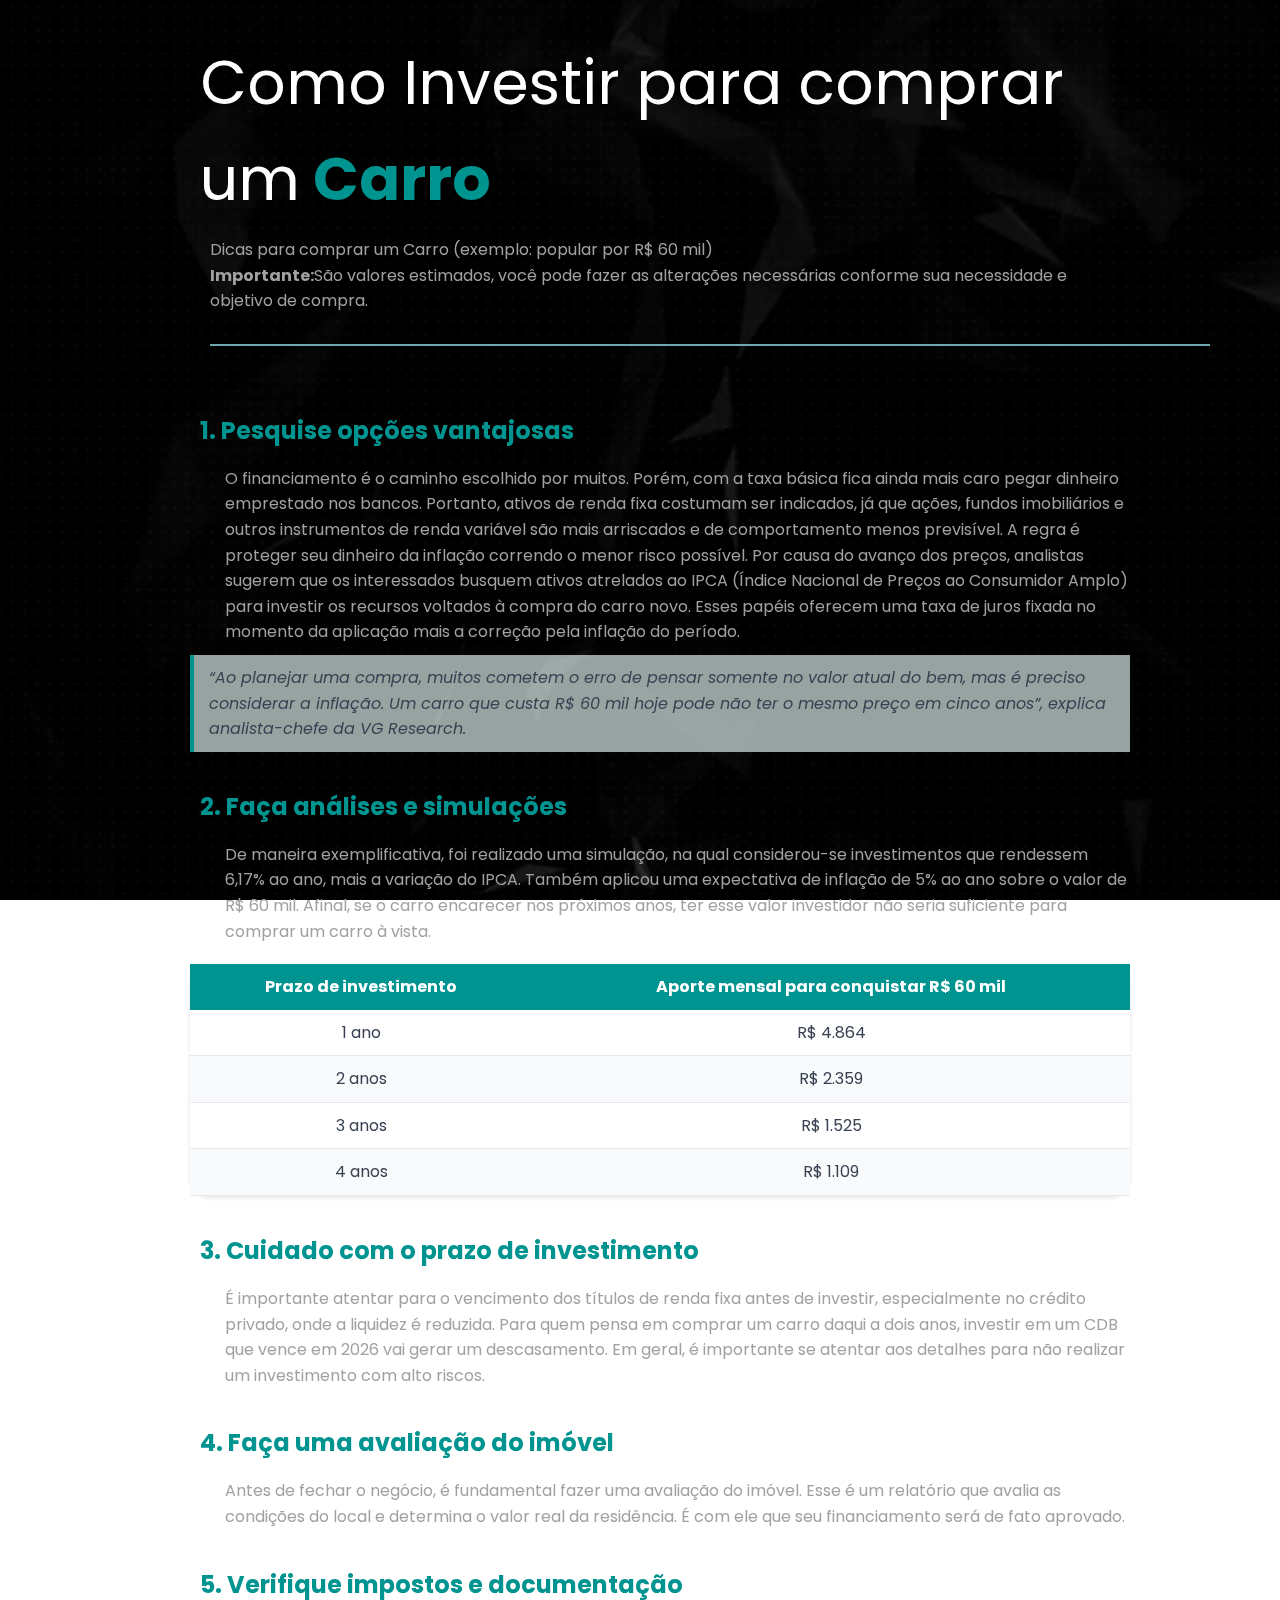
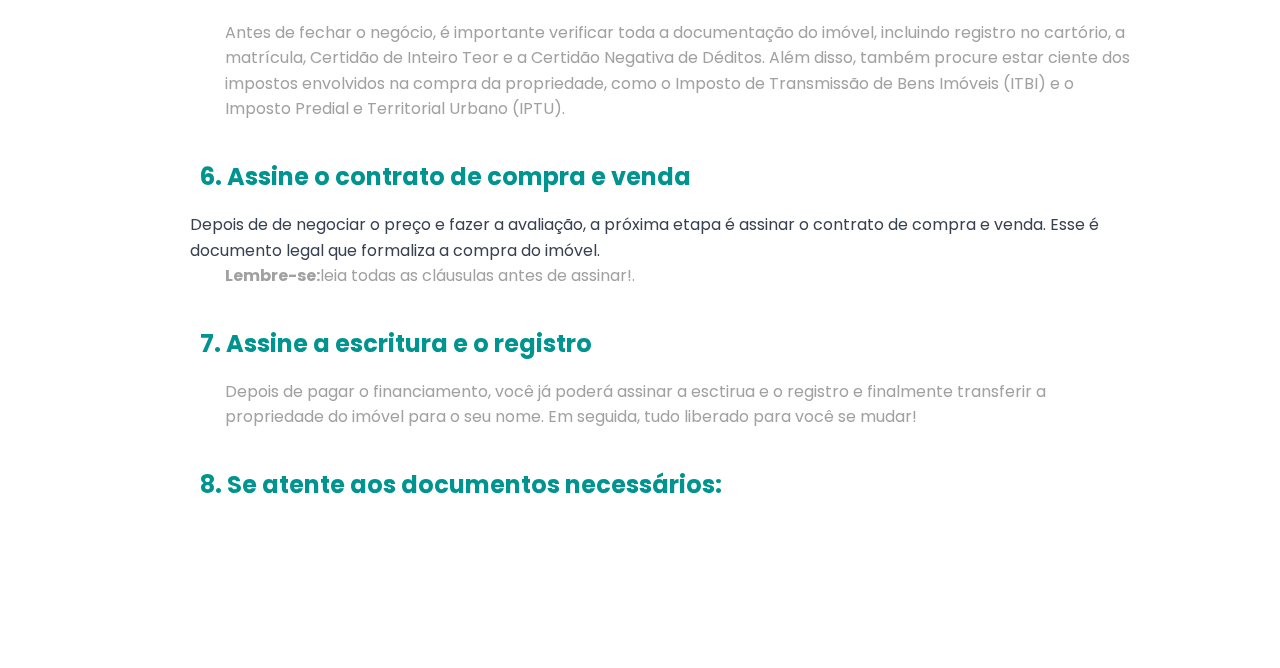
<file: templates/carro.html>
<!DOCTYPE html>
<html lang="pt-br">
<head>
    <meta charset="UTF-8">
    <meta name="viewport" content="width=device-width, initial-scale=1.0">
    <title>Como Investir nos Estudos</title>
    <link rel="stylesheet" href="/static/styles/estilo8.css">
</head>
<body>
    <div class="video-background">
        <video autoplay muted loop>
            <source src="/static/assets/def.mp4" type="video/mp4">
        </video>
        </div>
 
        <h1><span class="titulo" >Como Investir para comprar um</span> Carro</h1>
        <p>Dicas para comprar um Carro (exemplo: popular por R$ 60 mil) </p>
        <p><strong>Importante:</strong>São valores estimados, você pode fazer as alterações necessárias conforme sua necessidade e objetivo de compra.</p>
        <hr class="linha1">

    <main class="geral">
        <h2>1. Pesquise opções vantajosas</h2>
        <p>O financiamento é o caminho escolhido por muitos. Porém, com a taxa básica fica ainda mais caro pegar
        dinheiro emprestado nos bancos. Portanto,  ativos de renda fixa costumam ser indicados, já que ações, fundos
        imobiliários e outros instrumentos de renda variável são mais arriscados e de comportamento menos previsível.
        A regra é proteger seu dinheiro da inflação correndo o menor risco possível. Por causa do avanço dos preços,
        analistas sugerem que os interessados busquem ativos atrelados ao IPCA (Índice Nacional de Preços ao Consumidor
        Amplo) para investir os recursos voltados à compra do carro novo. Esses papéis oferecem uma taxa de juros fixada
        no momento da aplicação mais a correção pela inflação do período.</p>
        <blockquote>“Ao planejar uma compra, muitos cometem o erro de pensar somente no valor atual do bem, mas é preciso considerar a inflação. Um carro que custa R$ 60 mil hoje pode não ter o mesmo preço em cinco anos”, explica analista-chefe da VG Research.</blockquote>
 
        <h2>2. Faça análises e simulações</h2>
        <p>De maneira exemplificativa, foi realizado uma simulação, na qual considerou-se investimentos que rendessem 6,17% ao ano, mais a variação do IPCA.
            Também aplicou uma expectativa de inflação de 5% ao ano sobre o valor de R$ 60 mil. Afinal, se o carro encarecer nos próximos anos,
             ter esse valor investidor não seria suficiente para comprar um carro à vista.</p>
             <table class="tabela">
                <thead>
                <tr>
                <th>Prazo de investimento</th>
                <th>Aporte mensal para conquistar R$ 60 mil</th>
                </tr>
                </thead>
                <tbody>
                <tr>
                <td>1 ano</td>
                <td>R$ 4.864</td>
                </tr>
                <tr>
                <td>2 anos</td>
                <td>R$ 2.359</td>
                </tr>
                <tr>
                <td>3 anos</td>
                <td>R$ 1.525</td>
                </tr>
                <tr>
                <td>4 anos</td>
                <td>R$ 1.109</td>
                </tr>
                </tbody>
                </table>
        
 
        <h2>3. Cuidado com o prazo de investimento</h2>
        <p>É importante atentar para o vencimento dos títulos de renda fixa antes de investir,
        especialmente no crédito privado, onde a liquidez é reduzida. Para quem pensa em comprar um carro
        daqui a dois anos, investir em um CDB que vence em 2026 vai gerar um descasamento. Em geral, é importante
         se atentar aos detalhes para não realizar um investimento com alto riscos.</p>

 
        <h2>4. Faça uma avaliação do imóvel</h2>
        <p>Antes de fechar o negócio, é fundamental fazer uma avaliação do imóvel. Esse é um relatório que avalia as condições do local e determina o valor real da residência. É com ele que seu financiamento será de fato aprovado.</p>
        
        <h2>5. Verifique impostos e documentação</h2>
        <p>Antes de fechar o negócio, é importante verificar toda a documentação do imóvel, incluindo registro no cartório,
             a matrícula, Certidão de Inteiro Teor e a Certidão Negativa de Déditos.
             Além disso, também procure estar ciente dos impostos envolvidos na compra da propriedade,
             como o Imposto de Transmissão de Bens Imóveis (ITBI) e o Imposto Predial e Territorial Urbano (IPTU).</p>
        
        <h2>6. Assine o contrato de compra e venda</h2>
        Depois de de negociar o preço e fazer a avaliação, a próxima etapa é assinar o contrato de compra e venda.
        Esse é documento legal que formaliza a compra do imóvel.
        <p><strong>Lembre-se:</strong>leia todas as cláusulas antes de assinar!.</p>

        <h2>7.  Assine a escritura e o registro</h2>
        <p>Depois de pagar o financiamento, você já poderá assinar a esctirua e o registro e finalmente transferir a
            propriedade do imóvel para o seu nome.
            Em seguida, tudo liberado para você se mudar!</p>
    
        <h2>8. Se atente aos documentos necessários:</h2>
        <ul>
            <li><strong>Documentos pessoais:</strong> RG, CPF, comprovante de endereço e comprovante de estado civil;</li>
            <li><strong>Documentos financeiros:</strong>comprovante de renda e declaração de imposto de renda;</li>
            <li><strong>Documentos do imóvel:</strong> registro no cartório, matrícula do imóvel, Certidão de Inteiro Teor e Certidão Negativa de Débitos.</li>
        </ul>
    </main>
 
</body>
</html>
</file>
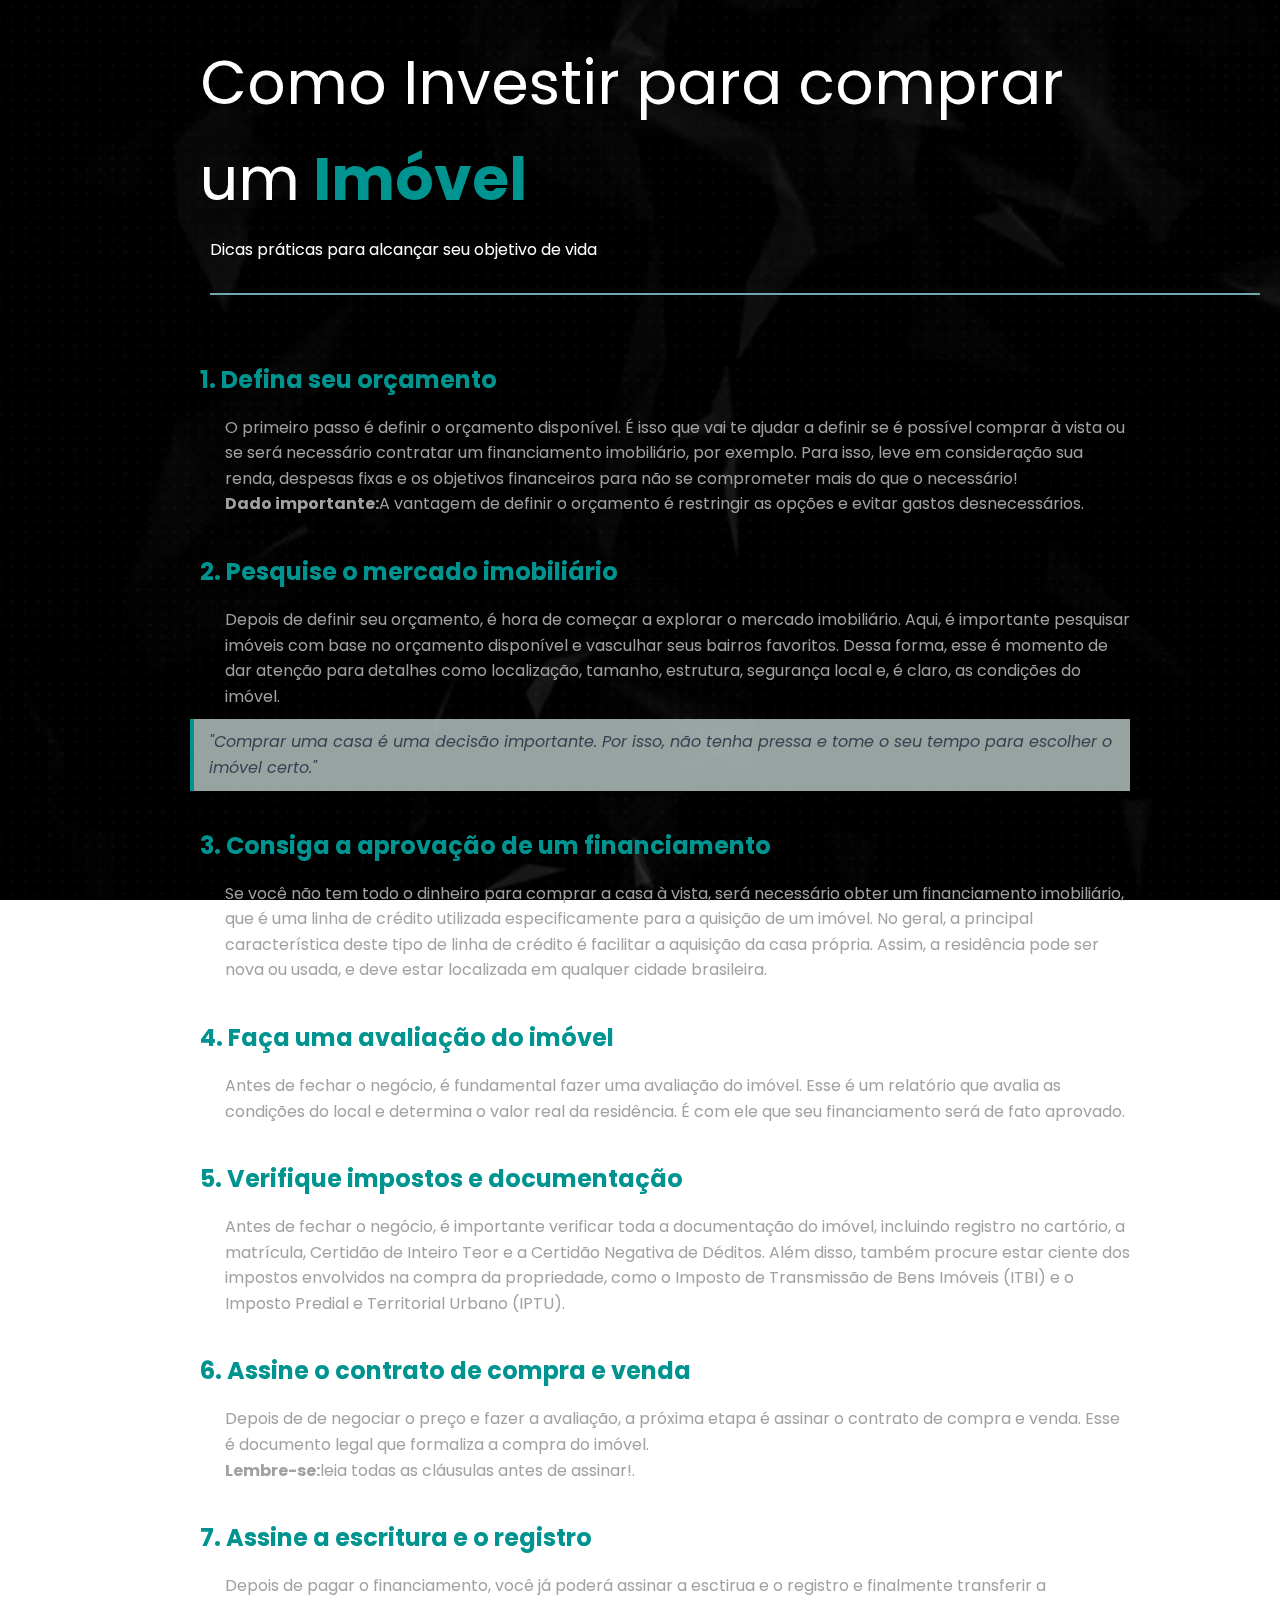
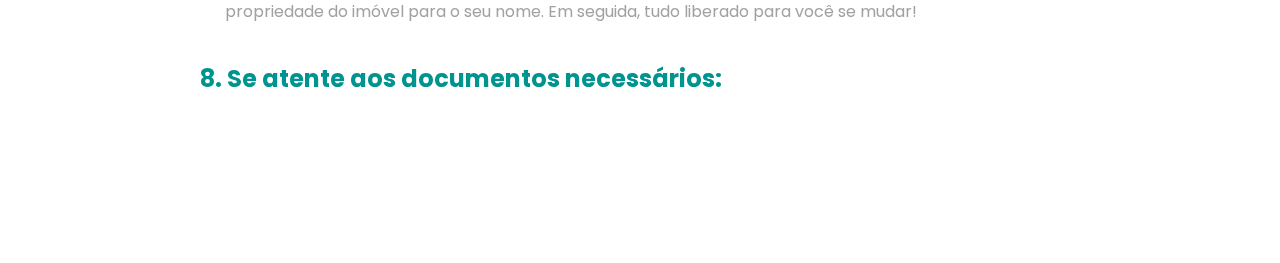
<file: templates/casa.html>
<!DOCTYPE html>
<html lang="pt-br">
<head>
    <meta charset="UTF-8">
    <meta name="viewport" content="width=device-width, initial-scale=1.0">
    <title>Como Investir nos Estudos</title>
    <link rel="stylesheet" href="/static/styles/estilo7.css">
</head>
<body>
    <div class="video-background">
        <video autoplay muted loop>
            <source src="/static/assets/def.mp4" type="video/mp4">
        </video>
        </div>
 
        <h1><span class="titulo">Como Investir para comprar um</span> Imóvel</h1>
        <p>Dicas práticas para alcançar seu objetivo de vida</p>
        <hr class="linha1">

    <main class="geral">
        <h2>1. Defina seu orçamento</h2>
        <p>O primeiro passo é definir o orçamento disponível. É isso que vai te ajudar a definir se é possível 
            comprar à vista ou se será necessário contratar um financiamento imobiliário, por exemplo.
            Para isso, leve em consideração sua renda, despesas fixas e os objetivos financeiros para não se
            comprometer mais do que o necessário!</p>
        <p><strong>Dado importante:</strong>A vantagem de definir o orçamento é restringir as opções e evitar gastos desnecessários.</p>
 
        <h2>2. Pesquise o mercado imobiliário</h2>
        <p>Depois de definir seu orçamento, é hora de começar a explorar o mercado imobiliário. Aqui, é importante
        pesquisar imóveis com base no orçamento disponível e vasculhar seus bairros favoritos.
        Dessa forma, esse é momento de dar atenção para detalhes como localização, tamanho, estrutura,
        segurança local e, é claro, as condições do imóvel.</p>
        <blockquote>"Comprar uma casa é uma decisão importante. Por isso, não tenha pressa e tome o seu tempo para escolher o imóvel certo."</blockquote>
 
        <h2>3. Consiga a aprovação de um financiamento</h2>
        <p>Se você não tem todo o dinheiro para comprar a casa à vista, será necessário obter um financiamento
            imobiliário, que é uma linha de crédito utilizada especificamente para a quisição de um imóvel.
            No geral, a principal característica deste tipo de linha de crédito é facilitar a aquisição da casa 
            própria. Assim, a residência pode ser nova ou usada, e deve estar localizada em qualquer cidade brasileira.</p>

 
        <h2>4. Faça uma avaliação do imóvel</h2>
        <p>Antes de fechar o negócio, é fundamental fazer uma avaliação do imóvel. Esse é um relatório que avalia as condições do local e determina o valor real da residência. É com ele que seu financiamento será de fato aprovado.</p>
        
        <h2>5. Verifique impostos e documentação</h2>
        <p>Antes de fechar o negócio, é importante verificar toda a documentação do imóvel, incluindo registro no cartório,
             a matrícula, Certidão de Inteiro Teor e a Certidão Negativa de Déditos.
             Além disso, também procure estar ciente dos impostos envolvidos na compra da propriedade,
             como o Imposto de Transmissão de Bens Imóveis (ITBI) e o Imposto Predial e Territorial Urbano (IPTU).</p>
        
        <h2>6. Assine o contrato de compra e venda</h2>
        <p>Depois de de negociar o preço e fazer a avaliação, a próxima etapa é assinar o contrato de compra e venda.
        Esse é documento legal que formaliza a compra do imóvel.</p>
        <p><strong>Lembre-se:</strong>leia todas as cláusulas antes de assinar!.</p>

        <h2>7.  Assine a escritura e o registro</h2>
        <p>Depois de pagar o financiamento, você já poderá assinar a esctirua e o registro e finalmente transferir a
            propriedade do imóvel para o seu nome.
            Em seguida, tudo liberado para você se mudar!</p>
    
        <h2>8. Se atente aos documentos necessários:</h2>
        <ul>
            <li><strong>Documentos pessoais:</strong> RG, CPF, comprovante de endereço e comprovante de estado civil;</li>
            <li><strong>Documentos financeiros:</strong>comprovante de renda e declaração de imposto de renda;</li>
            <li><strong>Documentos do imóvel:</strong> registro no cartório, matrícula do imóvel, Certidão de Inteiro Teor e Certidão Negativa de Débitos.</li>
        </ul>
    </main>
 
</body>
</html>
</file>
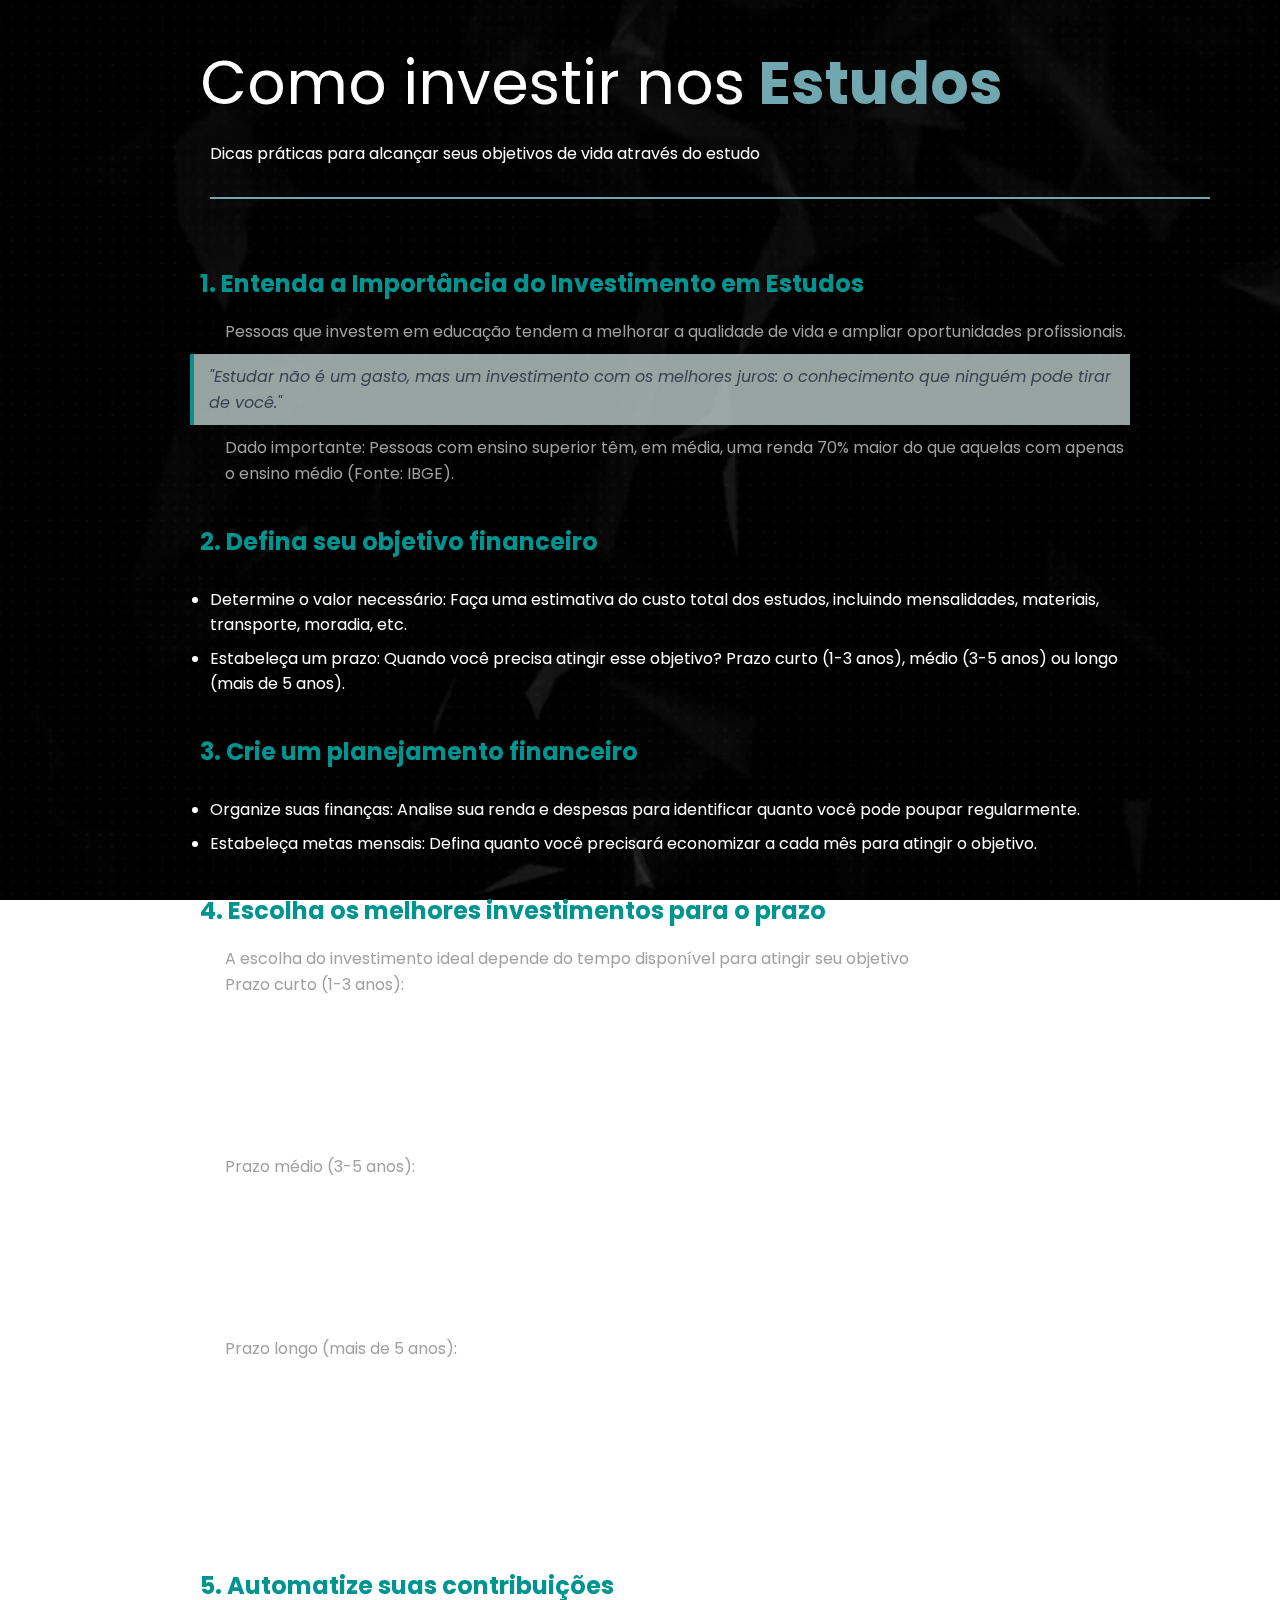
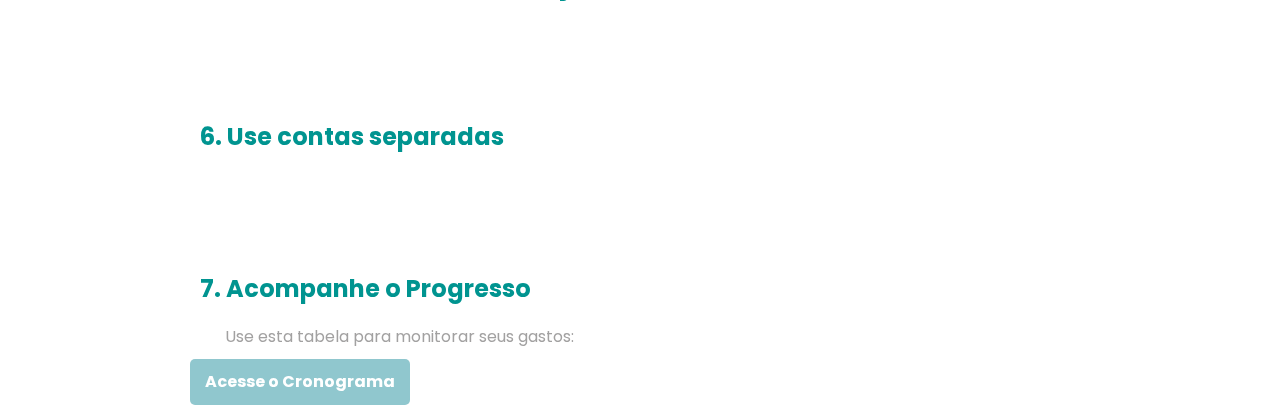
<file: templates/meta_estudos.html>
<!DOCTYPE html>
<html lang="pt-br">
<head>
    <meta charset="UTF-8">
    <meta name="viewport" content="width=device-width, initial-scale=1.0">
    <title>Como Investir nos Estudos</title>
    <link rel="stylesheet" href="/static/styles/estilo6.css">
</head>
<body>
    <div class="video-background">
        <video autoplay muted loop>
            <source src="/static/assets/def.mp4" type="video/mp4">
        </video>
        </div>
        <h1><span class="titulo">Como investir nos</span> Estudos</h1>
                <p>Dicas práticas para alcançar seus objetivos de vida através do estudo</p>
                <hr class="linha1">
 
    <main class="geral">
        <h2>1. Entenda a Importância do Investimento em Estudos</h2>
        <p>Pessoas que investem em educação tendem a melhorar a qualidade de vida e ampliar oportunidades profissionais.</p>
        <blockquote>"Estudar não é um gasto, mas um investimento com os melhores juros: o conhecimento que ninguém pode tirar de você."</blockquote>
        <p>Dado importante: Pessoas com ensino superior têm, em média, uma renda 70% maior do que aquelas com apenas o ensino médio (Fonte: IBGE).</p>
 
        <h2>2. Defina seu objetivo financeiro</h2>
        <ul>
            <li>Determine o valor necessário: Faça uma estimativa do custo total dos estudos, 
                incluindo mensalidades, materiais, transporte, moradia, etc.</li>
            <li>Estabeleça um prazo: Quando você precisa atingir esse objetivo? Prazo curto (1-3 anos), 
                médio (3-5 anos) ou longo (mais de 5 anos).</li>
        </ul>
 
        <h2>3. Crie um planejamento financeiro</h2>
        <ul>
            <li>Organize suas finanças: Analise sua renda e despesas para identificar quanto você pode poupar regularmente.</li>
            <li>Estabeleça metas mensais: Defina quanto você precisará economizar a cada mês para atingir o objetivo.</li>
        </ul>
 
        <h2>4. Escolha os melhores investimentos para o prazo</h2>
        <p>A escolha do investimento ideal depende do tempo disponível para atingir seu objetivo</p>
        <p>Prazo curto (1-3 anos):</p>
        <ul>
            <li>Prefira opções seguras e de baixa volatilidade:</li>
                <li>Tesouro Selic: Ideal para quem busca liquidez e segurança.</li>
                <li>CDB com liquidez diária: Rende mais que a poupança e é seguro (coberto pelo FGC).</li>
                <li>Fundos DI: Alternativa prática com boa rentabilidade.</li>
        </ul>
        <p>Prazo médio (3-5 anos):</p>
        <ul>
            <li>Considere investimentos com rentabilidade um pouco maior:</li>
                <li>Tesouro IPCA+: Protege contra a inflação e é ideal para objetivos de médio prazo.</li>
                <li>LCI ou LCA: Isentas de imposto de renda, com bons retornos para prazos médios.</li>
                <li>Fundos de renda fixa: Avalie os custos e o histórico de rentabilidade.
                </li>
        </ul>
        <p>Prazo longo (mais de 5 anos):</p>
        <ul>
            <li>Para um objetivo de longo prazo, você pode diversificar mais:</li>
                <li>Tesouro IPCA+ de longo prazo: Garantia de ganho real (acima da inflação).</li>
                <li>Fundos de previdência privada (PGBL ou VGBL): Ideais para quem busca acumular ao longo de muitos anos.</li>
                <li>Ações ou ETFs: Podem oferecer retornos maiores, mas possuem mais riscos. Use uma pequena parte do seu capital.</li>
                <li>Fundos multimercados: Diversificam entre renda fixa e variável, equilibrando risco e retorno.
                </li>
        </ul>
 
        <h2>5. Automatize suas contribuições</h2>
        <ul>
            <li>Configure uma transferência automática mensal para sua conta de investimentos. Assim, você garante a disciplina de poupar regularmente.</li>
        </ul>
 
        <h2>6.  Use contas separadas</h2>
        <ul>
            <li>Considere manter o dinheiro para estudos em uma conta ou aplicação específica, separada das suas economias regulares. Isso evita misturar objetivos.</li>
        </ul>
 
        <h2>7. Acompanhe o Progresso</h2>
        <p>Use esta tabela para monitorar seus gastos:</p>
        <a href="https://drive.google.com/file/d/1grOYjfgTJ0scnx1oC3c9hFMLHvWYphYG/view?usp=sharing" class="btn" target="_blank">Acesse o Cronograma</a>
    </main>
 
</body>
</html>
</file>
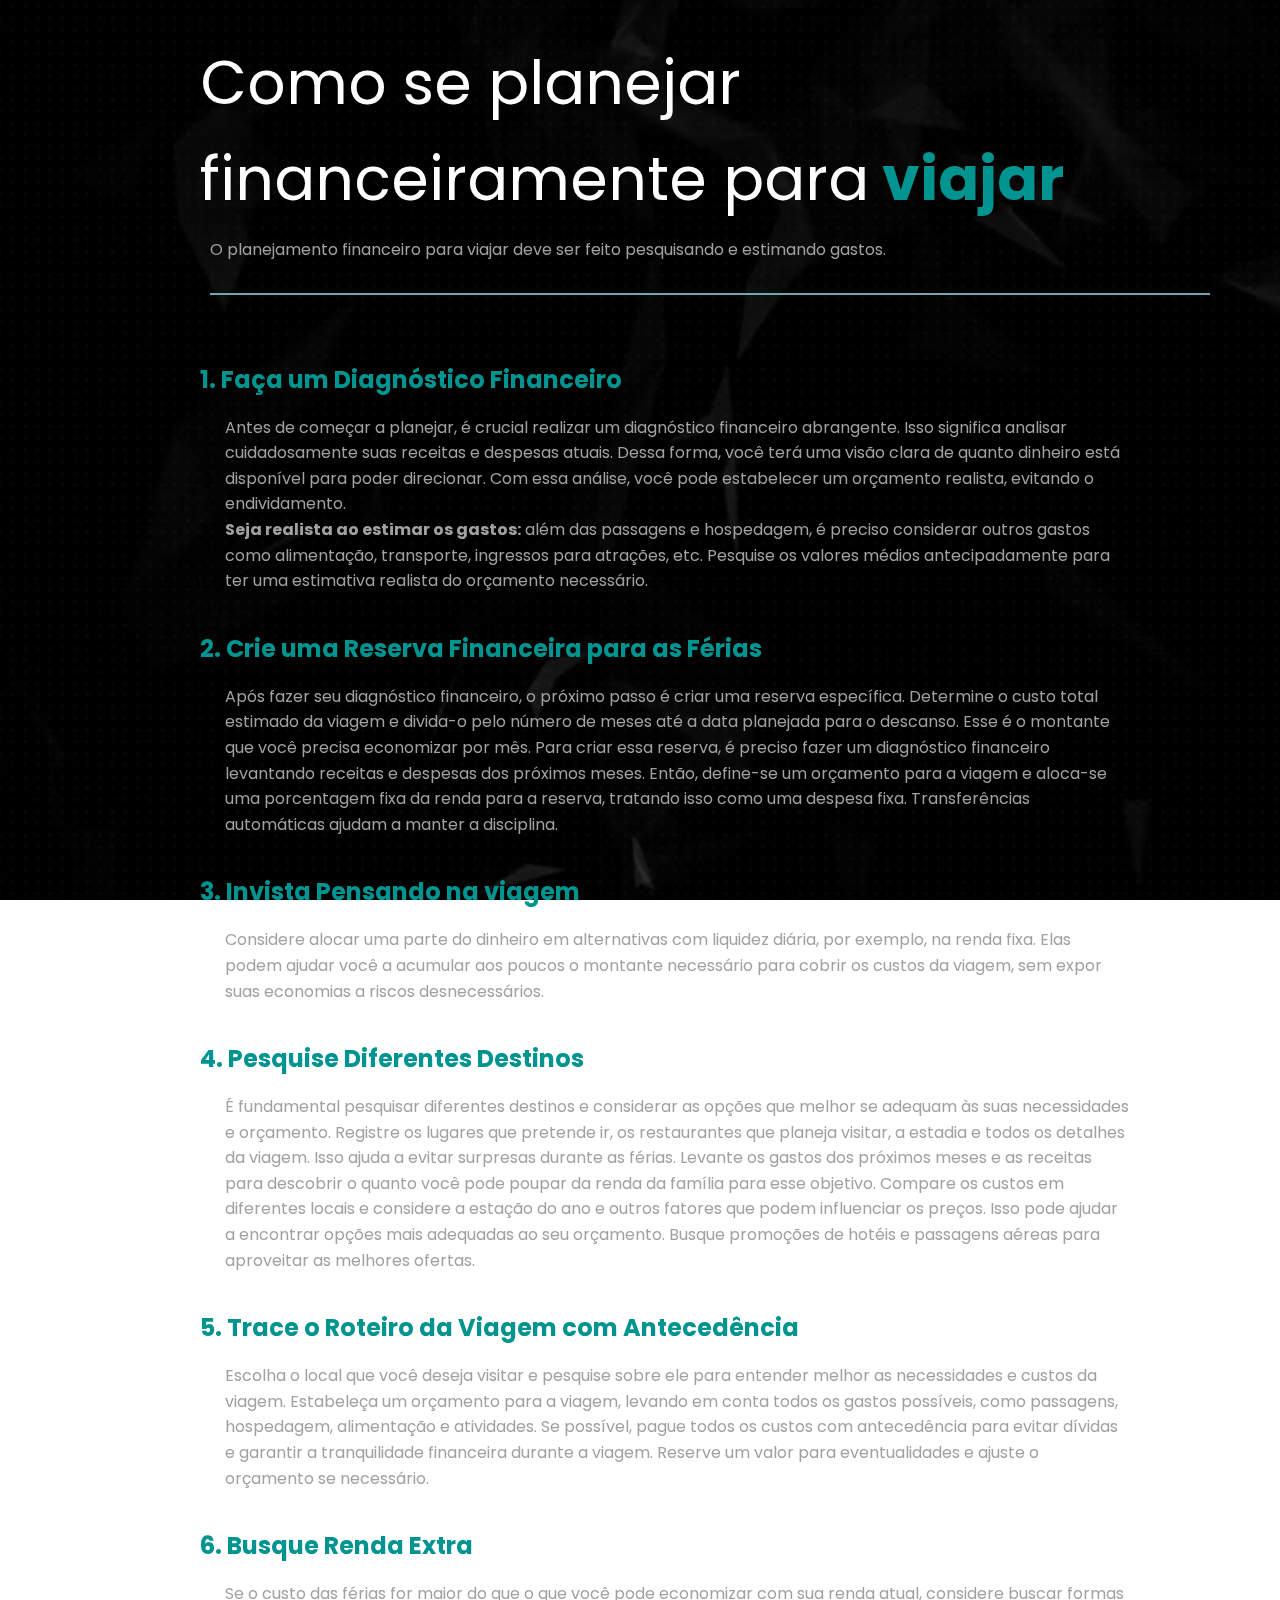
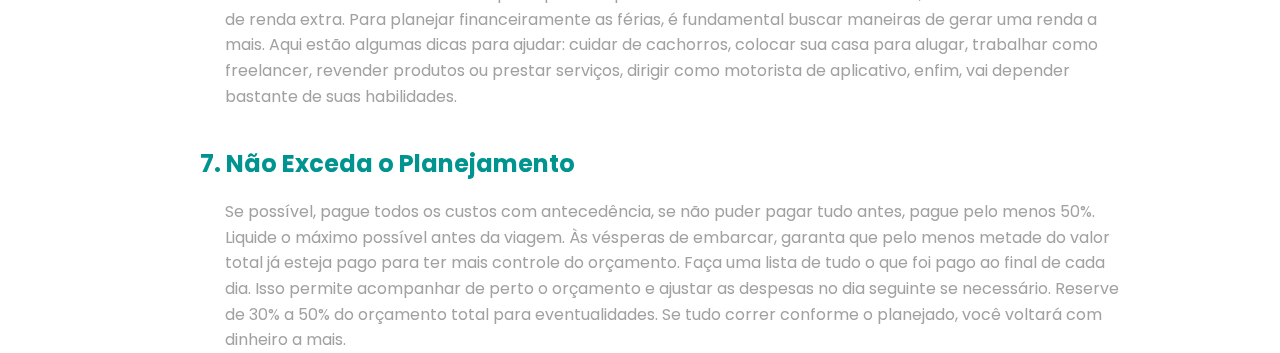
<file: templates/viagem.html>
<!DOCTYPE html>
<html lang="pt-br">
<head>
    <meta charset="UTF-8">
    <meta name="viewport" content="width=device-width, initial-scale=1.0">
    <title>Como Investir nos Estudos</title>
    <link rel="stylesheet" href="/static/styles/estilo9.css">
</head>
<body>
    <div class="video-background">
        <video autoplay muted loop>
            <source src="/static/assets/def.mp4" type="video/mp4">
        </video>
        </div>
 
        <h1><span class="titulo">Como se planejar financeiramente para</span> viajar</h1>
        <p>O planejamento financeiro para viajar deve ser feito pesquisando e estimando gastos. </p>
        <hr class="linha1">

    <main class="geral">
        <h2>1. Faça um Diagnóstico Financeiro</h2>
        <p>Antes de começar a planejar, é crucial realizar um diagnóstico financeiro abrangente. Isso
            significa analisar cuidadosamente suas receitas e despesas atuais. Dessa forma, você terá uma visão clara
            de quanto dinheiro está disponível para poder direcionar. Com essa análise, você pode estabelecer
            um orçamento realista, evitando o endividamento.</p>
        <p><strong>Seja realista ao estimar os gastos:</strong> além das passagens e hospedagem, é preciso considerar outros 
            gastos como alimentação, transporte, ingressos para atrações, etc. Pesquise os valores médios antecipadamente para
             ter uma estimativa realista do orçamento necessário.</p>
 
        <h2>2. Crie uma Reserva Financeira para as Férias</h2>
        <p>Após fazer seu diagnóstico financeiro, o próximo passo é criar uma reserva específica. Determine o custo total estimado
            da viagem e divida-o pelo número de meses até a data planejada para o descanso. Esse é o montante que você precisa
            economizar por mês. Para criar essa reserva, é preciso fazer um diagnóstico financeiro levantando receitas e despesas
            dos próximos meses. Então, define-se um orçamento para a viagem e aloca-se uma porcentagem fixa da renda para a reserva,
            tratando isso como uma despesa fixa. Transferências automáticas ajudam a manter a disciplina.</p>
    
        <h2>3. Invista Pensando na viagem</h2>
        <p>Considere alocar uma parte do dinheiro em alternativas com liquidez diária, por exemplo, na renda fixa.
            Elas podem ajudar você a acumular aos poucos o montante necessário para cobrir os custos da viagem, sem 
            expor suas economias a riscos desnecessários.</p>

        <h2>4. Pesquise Diferentes Destinos</h2>
        <p>É fundamental pesquisar diferentes destinos e considerar as opções que melhor se adequam às suas necessidades e orçamento.
            Registre os lugares que pretende ir, os restaurantes que planeja visitar, a estadia e todos os detalhes da viagem. Isso 
            ajuda a evitar surpresas durante as férias. Levante os gastos dos próximos meses e as receitas para descobrir o quanto 
            você pode poupar da renda da família para esse objetivo. Compare os custos em diferentes locais e considere a estação do 
            ano e outros fatores que podem influenciar os preços. Isso pode ajudar a encontrar opções mais adequadas ao seu orçamento. 
            Busque promoções de hotéis e passagens aéreas para aproveitar as melhores ofertas.</p>
        
        <h2>5. Trace o Roteiro da Viagem com Antecedência</h2>
        <p>Escolha o local que você deseja visitar e pesquise sobre ele para entender melhor as necessidades e custos da viagem. 
            Estabeleça um orçamento para a viagem, levando em conta todos os gastos possíveis, como passagens, hospedagem, alimentação 
            e atividades. Se possível, pague todos os custos com antecedência para evitar dívidas e garantir a tranquilidade financeira
            durante a viagem. Reserve um valor para eventualidades e ajuste o orçamento se necessário.</p>
        
        <h2>6. Busque Renda Extra</h2>
        <p>Se o custo das férias for maior do que o que você pode economizar com sua renda atual, considere buscar formas de renda extra.
            Para planejar financeiramente as férias, é fundamental buscar maneiras de gerar uma renda a mais. Aqui estão algumas dicas 
            para ajudar: cuidar de cachorros, colocar sua casa para alugar, trabalhar como freelancer, revender produtos ou prestar 
            serviços, dirigir como motorista de aplicativo, enfim, vai depender bastante de suas habilidades.</p>

        <h2>7.  Não Exceda o Planejamento</h2>
        <p>Se possível, pague todos os custos com antecedência, se não puder pagar tudo antes, pague pelo menos 50%. 
            Liquide o máximo possível antes da viagem. Às vésperas de embarcar, garanta que pelo menos metade do valor 
            total já esteja pago para ter mais controle do orçamento.
            Faça uma lista de tudo o que foi pago ao final de cada dia. Isso permite acompanhar de perto o orçamento e 
            ajustar as despesas no dia seguinte se necessário. Reserve de 30% a 50% do orçamento total para eventualidades. 
            Se tudo correr conforme o planejado, você voltará com dinheiro a mais.</p>
    
    
    </main>
 
</body>
</html>
</file>
<file: static/styles/estilo8.css>
@import url('https://fonts.googleapis.com/css2?family=Poppins:ital,wght@0,100;0,200;0,300;0,400;0,500;0,600;0,700;0,800;0,900;1,100;1,200;1,300;1,400;1,500;1,600;1,700;1,800;1,900&display=swap');

* {
    margin: 0;
    padding: 0;
  }
   
  /* Configuração geral */
  body {
    font-family: Poppins;
    margin-left: 100px;
    margin-right: 150px;
    line-height: 1.6;
    color: #374151;
    background-size: cover;
    background-position: center;
    background-repeat: no-repeat;
    background-attachment: fixed;
  }

  .video-background {
    position: fixed;
    top: 0;
    left: 0;
    width: 100%;
    height: 100%;
    overflow: hidden;
    z-index: -1;
  }
  
  .video-background video {
    min-width: 100%; /* Garante que o vídeo cubra a largura */
    min-height: 100%; /* Garante que o vídeo cubra a altura */
    object-fit: cover; /* Ajusta proporção para cobrir o fundo */
  }
   
  /* Títulos principais */
  h1 {
    text-align: left;
    font-size: 2rem;
    color: #009490;
    margin-bottom: 10px;
    margin-left: 100px ;
    text-align: left;
    font-size: 60px;
    margin-top: 35px;
  }
   
  h1 .titulo {
    font-weight: normal;
    color: white;
  }

  h1 span {
    color: #009490;
  }
   
  .linha1 {
    border: none;
    border-top: 2px solid #71a7af;
    width: 1000px;
    margin-left: 110px;
    margin-top: 30px;
  }

  /* Subtítulo */
  p {
    text-align: left;
    color: #a2a1a1;
    font-size: 1rem;
    margin-left: 110px;
  }
  .geral{
    margin-top: 50px;
  }
   
  .geral p{
    margin-left: 35px;
    color: #a2a1a1;
  }
   
  .geral h2{
    line-height: 70px;
  }
   
  .geral li{
    color: #ffffff;
  }
   
  .linha1 {
    border: none;
    border-top: 2px solid #71a7af;
    width: 1000px;
    margin-left: 110px;
    margin-top: 30px;
  }
   
  main{
    margin-left: 110px;
    margin-left: 90px;
  }
   
  .geral p blockquote strong{
    text-align: left;
    color: #ffffff;
    font-size: 1rem;
    margin-left: 110px;
  }
   
   
  /* Seções */
  h2 {
    margin-top: 20px;
    font-size: 1.5rem;
    color: #009490;
    padding-left: 10px;
  }
   
  /* Blocos de texto */
  blockquote {
    margin: 10px 0;
    font-style: italic;
    background-color: rgba(235, 255, 252, 0.638);
    padding: 10px 15px;
    border-left: 4px solid #009490;
    color: #374151;
  }
   
  /* Listas */
  ul {
    margin: 10px 0 20px 20px;
    list-style-type: disc;
    color: #1c4079;
  }
   
  ul li {
    margin-bottom: 8px;
  }
   
  /* Botão */
  .btn {
    display: inline-block;
    text-decoration: none;
    padding: 10px 15px;
    margin-top: 10px;
    font-size: 1rem;
    font-weight: bold;
    color: #fff;
    background-color: #90C7CE;
    border-radius: 5px;
    transition: background-color 0.3s;
    text-align: center;
  }
   
  .btn:hover {
    background-color: #b6d0d6;
  }
   
  /* Preformatação de texto */
  pre {
    background-color: #e5f4f1;
    padding: 10px;
    border-radius: 5px;
    font-family: monospace;
    font-size: 1rem;
    color: #374151;
  }
   
  /* Tabela */
  .tabela {
    width: 100%;
    border-collapse: collapse;
    margin-top: 20px;
    background-color: #fff;
    box-shadow: 0 2px 4px rgba(0, 0, 0, 0.1);
    border-radius: 20px;
  }
   
  .tabela th {
    background-color: #009490;
    color: white;
    padding: 10px;
    text-align: center;
  }
   
  .tabela td {
    padding: 10px;
    border-bottom: 1px solid #e5e7eb;
    text-align: center;    
  }
   
  .tabela tr:nth-child(even) {
    background-color: #f9fafb;
  }
</file>
<file: static/styles/estilo7.css>
@import url('https://fonts.googleapis.com/css2?family=Poppins:ital,wght@0,100;0,200;0,300;0,400;0,500;0,600;0,700;0,800;0,900;1,100;1,200;1,300;1,400;1,500;1,600;1,700;1,800;1,900&display=swap');

* {
    margin: 0;
    padding: 0;
  }
   
  /* Configuração geral */
  body {
    font-family: Poppins;
    margin-left: 100px;
    margin-right: 150px;
    line-height: 1.6;
    color: #374151;
    background-size: cover;
    background-position: center;
    background-repeat: no-repeat;
    background-attachment: fixed;
  }

  .video-background {
    position: fixed;
    top: 0;
    left: 0;
    width: 100%;
    height: 100%;
    overflow: hidden;
    z-index: -1;
  }
  
  .video-background video {
    min-width: 100%; /* Garante que o vídeo cubra a largura */
    min-height: 100%; /* Garante que o vídeo cubra a altura */
    object-fit: cover; /* Ajusta proporção para cobrir o fundo */
  }
   
   
  /* Títulos principais */
  h1 {
    text-align: left;
    font-size: 2rem;
    color: #009490;
    margin-bottom: 10px;
    margin-left: 100px ;
    text-align: left;
    font-size: 60px;
    margin-top: 35px;
  }
   
  h1 .titulo {
    font-weight: normal;
    color: white;
  }
   
  h1 span {
    color: #009490;
  }
   
  /* Subtítulo */
  p {
    text-align: left;
    color: #ffffff;
    font-size: 1rem;
    margin-left: 110px;
  }
  .geral{
    margin-top: 50px;
  }
   
  .geral p{
    margin-left: 35px;
    color: #a2a1a1;
  }
   
  .geral h2{
    line-height: 70px;
  }
   
  .geral li{
    color: #ffffff;
  }
   
  .linha1 {
    border: none;
    border-top: 2px solid #71a7af;
    width: 1000px;
    margin-left: 110px;
    margin-top: 30px;
  }
   
  main{
    margin-left: 110px;
    margin-left: 90px;
  }
   
  .geral p blockquote strong{
    text-align: left;
    color: #ffffff;
    font-size: 1rem;
    margin-left: 110px;
  }
   
  .linha1 {
    border: none;
    border-top: 2px solid #71a7af;
    width: 1050px;
    margin-left: 110px;
    margin-top: 30px;
  }
   
  /* Seções */
  h2 {
    margin-top: 20px;
    font-size: 1.5rem;
    color: #009490;
    padding-left: 10px;
  }
   
  /* Blocos de texto */
  blockquote {
    margin: 10px 0;
    font-style: italic;
    background-color: rgba(235, 255, 252, 0.638);
    padding: 10px 15px;
    border-left: 4px solid #009490;
    color: #374151;
  }
   
  /* Listas */
  ul {
    margin: 10px 0 20px 20px;
    list-style-type: disc;
    color: #1c4079;
  }
   
  ul li {
    margin-bottom: 8px;
  }
   
  /* Botão */
  .btn {
    display: inline-block;
    text-decoration: none;
    padding: 10px 15px;
    margin-top: 10px;
    font-size: 1rem;
    font-weight: bold;
    color: #fff;
    background-color: #90C7CE;
    border-radius: 5px;
    transition: background-color 0.3s;
    text-align: center;
  }
   
  .btn:hover {
    background-color: #b6d0d6;
  }
   
  /* Preformatação de texto */
  pre {
    background-color: #e5f4f1;
    padding: 10px;
    border-radius: 5px;
    font-family: monospace;
    font-size: 1rem;
    color: #374151;
  }
   
  /* Tabela */
  table {
    width: 100%;
    border-collapse: collapse;
    margin-top: 20px;
    background-color: #fff;
    box-shadow: 0 2px 4px rgba(0, 0, 0, 0.1);
  }
   
  table th {
    background-color: #009490;
    color: white;
    padding: 10px;
    text-align: center;
  }
   
  table td {
    padding: 10px;
    border-bottom: 1px solid #e5e7eb;
    text-align: center;
  }
   
  table tr:nth-child(even) {
    background-color: #f9fafb;
  }
</file>
<file: static/styles/estilo6.css>
@import url('https://fonts.googleapis.com/css2?family=Poppins:ital,wght@0,100;0,200;0,300;0,400;0,500;0,600;0,700;0,800;0,900;1,100;1,200;1,300;1,400;1,500;1,600;1,700;1,800;1,900&display=swap');

* {
  margin: 0;
  padding: 0;
}
 
/* Configuração geral */
body {
  font-family: Poppins;
  margin-left: 100px;
  margin-right: 150px;
  line-height: 1.6;
  color: #374151;
  background-size: cover;
  background-position: center;
  background-repeat: no-repeat;
  background-attachment: fixed;
}

.video-background {
  position: fixed;
  top: 0;
  left: 0;
  width: 100%;
  height: 100%;
  overflow: hidden;
  z-index: -1;
}

.video-background video {
  min-width: 100%; /* Garante que o vídeo cubra a largura */
  min-height: 100%; /* Garante que o vídeo cubra a altura */
  object-fit: cover; /* Ajusta proporção para cobrir o fundo */
}

 
/* Títulos principais */
h1 {
  text-align: left;
  font-size: 2rem;
  color: #71a7af;
  margin-bottom: 10px;
  margin-left: 100px ;
  text-align: left;
  font-size: 60px;
  margin-top: 35px;
}
 
h1 .titulo {
  font-weight: normal;
  color: white;
}
 
h1 span {
  color: #009490;
}
 
/* Subtítulo */
p {
  text-align: left;
  color: #ffffff;
  font-size: 1rem;
  margin-left: 110px;
}
.geral{
  margin-top: 50px;
}
 
.geral p{
  margin-left: 35px;
  color: #a2a1a1;
}
 
.geral h2{
  line-height: 70px;
}
 
.geral li{
  color: #ffffff;
}
 
.linha1 {
  border: none;
  border-top: 2px solid #71a7af;
  width: 1000px;
  margin-left: 110px;
  margin-top: 30px;
}
 
main{
  margin-left: 110px;
  margin-left: 90px;
}
 
.geral p blockquote strong{
  text-align: left;
  color: #ffffff;
  font-size: 1rem;
  margin-left: 110px;
}
 
 
/* Seções */
h2 {
  margin-top: 20px;
  font-size: 1.5rem;
  color: #009490;
  padding-left: 10px;
}
 
/* Blocos de texto */
blockquote {
  margin: 10px 0;
  font-style: italic;
  background-color: rgba(235, 255, 252, 0.638);
  padding: 10px 15px;
  border-left: 4px solid #009490;
  color: #374151;
}
 
/* Listas */
ul {
  margin: 10px 0 20px 20px;
  list-style-type: disc;
  color: #1c4079;
}
 
ul li {
  margin-bottom: 8px;
}
 
/* Botão */
.btn {
  display: inline-block;
  text-decoration: none;
  padding: 10px 15px;
  margin-top: 10px;
  font-size: 1rem;
  font-weight: bold;
  color: #fff;
  background-color: #90C7CE;
  border-radius: 5px;
  transition: background-color 0.3s;
  text-align: center;
}
 
.btn:hover {
  background-color: #b6d0d6;
}
 
/* Preformatação de texto */
pre {
  background-color: #e5f4f1;
  padding: 10px;
  border-radius: 5px;
  font-family: monospace;
  font-size: 1rem;
  color: #374151;
}
 
/* Tabela */
table {
  width: 100%;
  border-collapse: collapse;
  margin-top: 20px;
  background-color: #fff;
  box-shadow: 0 2px 4px rgba(0, 0, 0, 0.1);
}
 
table th {
  background-color: #009490;
  color: white;
  padding: 10px;
  text-align: center;
}
 
table td {
  padding: 10px;
  border-bottom: 1px solid #e5e7eb;
  text-align: center;
}
 
table tr:nth-child(even) {
  background-color: #f9fafb;
}
</file>
<file: static/styles/estilo9.css>
@import url('https://fonts.googleapis.com/css2?family=Poppins:ital,wght@0,100;0,200;0,300;0,400;0,500;0,600;0,700;0,800;0,900;1,100;1,200;1,300;1,400;1,500;1,600;1,700;1,800;1,900&display=swap');

* {
    margin: 0;
    padding: 0;
  }
   
  /* Configuração geral */
  body {
    font-family: Poppins;
    margin-left: 100px;
    margin-right: 150px;
    line-height: 1.6;
    color: #374151;
    background-size: cover;
    background-position: center;
    background-repeat: no-repeat;
    background-attachment: fixed;
  }
   
  .video-background {
    position: fixed;
    top: 0;
    left: 0;
    width: 100%;
    height: 100%;
    overflow: hidden;
    z-index: -1;
  }
  
  .video-background video {
    min-width: 100%; /* Garante que o vídeo cubra a largura */
    min-height: 100%; /* Garante que o vídeo cubra a altura */
    object-fit: cover; /* Ajusta proporção para cobrir o fundo */
  }
   
  /* Títulos principais */
  h1 {
    text-align: left;
    font-size: 2rem;
    color: #009490;
    margin-bottom: 10px;
    margin-left: 100px ;
    text-align: left;
    font-size: 60px;
    margin-top: 35px;
  }
   
  h1 .titulo {
    font-weight: normal;
    color: white;
  }

  h1 span {
    color: #009490;
  }
   
  .linha1 {
    border: none;
    border-top: 2px solid #71a7af;
    width: 1000px;
    margin-left: 110px;
    margin-top: 30px;
  }

  /* Subtítulo */
  p {
    text-align: left;
    color: #a2a1a1;
    font-size: 1rem;
    margin-left: 110px;
  }
  .geral{
    margin-top: 50px;
  }
   
  .geral p{
    margin-left: 35px;
    color: #a2a1a1;
  }
   
  .geral h2{
    line-height: 70px;
  }
   
  .geral li{
    color: #ffffff;
  }
   
  .linha1 {
    border: none;
    border-top: 2px solid #71a7af;
    width: 1000px;
    margin-left: 110px;
    margin-top: 30px;
  }
   
  main{
    margin-left: 110px;
    margin-left: 90px;
  }
   
  .geral p blockquote strong{
    text-align: left;
    color: #ffffff;
    font-size: 1rem;
    margin-left: 110px;
  }
   
   
  /* Seções */
  h2 {
    margin-top: 20px;
    font-size: 1.5rem;
    color: #009490;
    padding-left: 10px;
  }
   
  /* Blocos de texto */
  blockquote {
    margin: 10px 0;
    font-style: italic;
    background-color: rgba(235, 255, 252, 0.638);
    padding: 10px 15px;
    border-left: 4px solid #009490;
    color: #374151;
  }
   
  /* Listas */
  ul {
    margin: 10px 0 20px 20px;
    list-style-type: disc;
    color: #1c4079;
  }
   
  ul li {
    margin-bottom: 8px;
  }
   
  /* Botão */
  .btn {
    display: inline-block;
    text-decoration: none;
    padding: 10px 15px;
    margin-top: 10px;
    font-size: 1rem;
    font-weight: bold;
    color: #fff;
    background-color: #90C7CE;
    border-radius: 5px;
    transition: background-color 0.3s;
    text-align: center;
  }
   
  .btn:hover {
    background-color: #b6d0d6;
  }
   
  /* Preformatação de texto */
  pre {
    background-color: #e5f4f1;
    padding: 10px;
    border-radius: 5px;
    font-family: monospace;
    font-size: 1rem;
    color: #374151;
  }
   
  /* Tabela */
  .tabela {
    width: 100%;
    border-collapse: collapse;
    margin-top: 20px;
    background-color: #fff;
    box-shadow: 0 2px 4px rgba(0, 0, 0, 0.1);
    border-radius: 20px;
  }
   
  .tabela th {
    background-color: #009490;
    color: white;
    padding: 10px;
    text-align: center;
  }
   
  .tabela td {
    padding: 10px;
    border-bottom: 1px solid #e5e7eb;
    text-align: center;    
  }
   
  .tabela tr:nth-child(even) {
    background-color: #f9fafb;
  }
</file>
